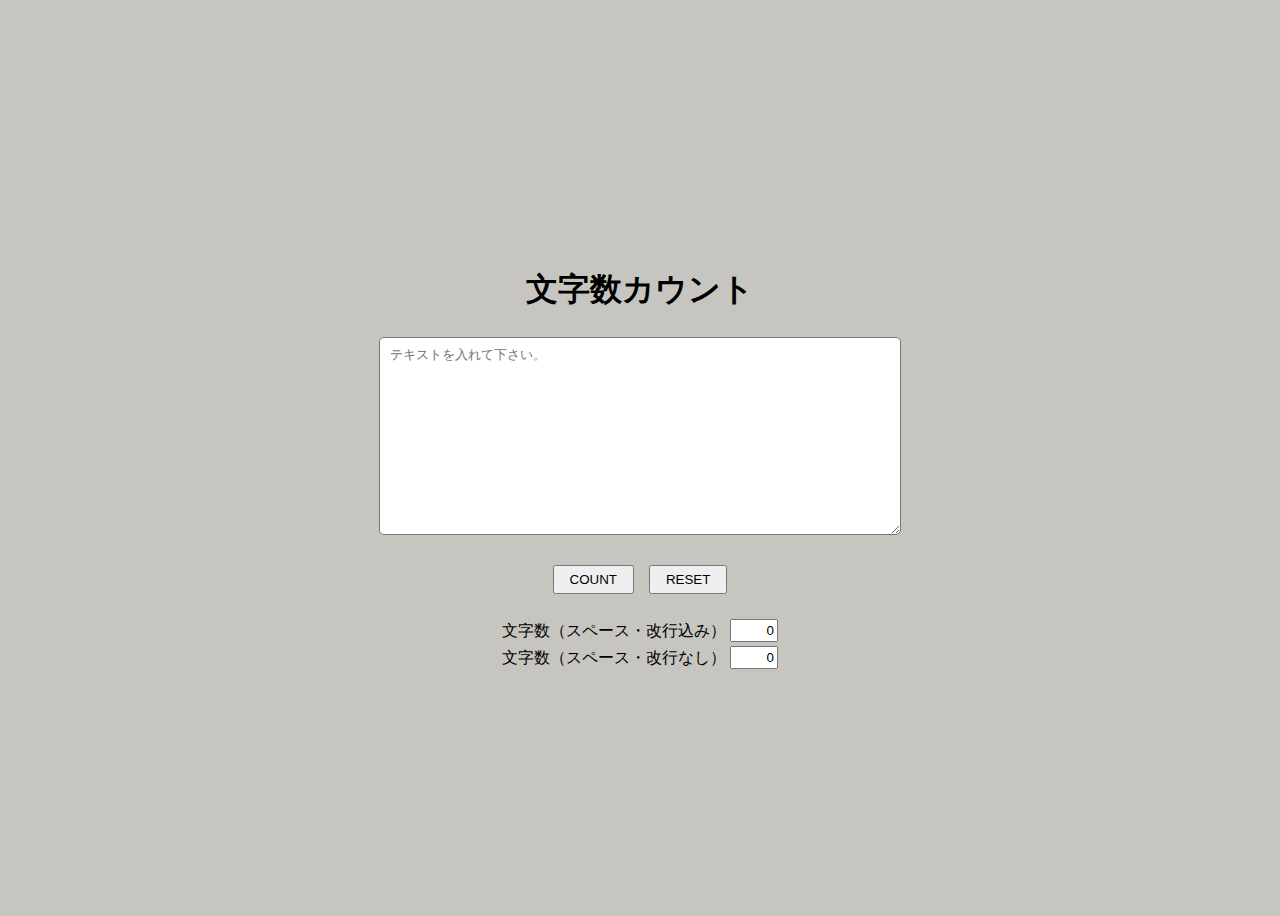
<file: app/index.html>
<!DOCTYPE html>
<html lang="ja">
<head>
  <meta charset="UTF-8">
  <meta name="viewport" content="width=device-width, initial-scale=1.0">
  <title>文字数計算</title>

  <style>
    *:focus {
      outline: none;
    }
    body {
      background: #c7c5bf;
    }
    h1 {
      margin-bottom: 25px;
    }
    .container {
      height: 100vh;
      display: flex;
      flex-direction: column;
      justify-content: center;
      align-items: center;
    }
    #txt {
      width: 500px;
      height: 180px;
      padding: 8px 10px;
      border-radius: 5px;
    }
    .btn-cont {
      margin-top: 30px;
      display: flex;
      gap: 15px;
    }
    #count, #reset {
      padding: 5px 15px;
      cursor: pointer;
    }
    .result-cont {
      margin-top: 25px;
      display: flex;
      flex-direction: column;
      gap: 4px;
    }
    label {
      vertical-align: middle;
    }
    #result,
    #result_nospace {
      width: 3em;
      padding: 2px;
      text-align: right;
    }
  </style>

</head>
<body>
  <div class="container">
    <h1>文字数カウント</h1>
    <textarea id="txt" placeholder="テキストを入れて下さい。"></textarea>
    <div class="btn-cont">
      <button id="count">COUNT</button>
      <button id="reset">RESET</button>
    </div>
    <div class="result-cont">
      <div>
        <label for="result">文字数（スペース・改行込み）</label>
        <input id="result" type="text" value="0">
      </div>
      <div>
        <label for="result_nospace">文字数（スペース・改行なし）</label>
        <input id="result_nospace" type="text" value="0">
      </div>
    </div>
  </div>
  
  <script>
    const txtArea = document.getElementById('txt');
    const countBtn = document.getElementById('count');
    const resetBtn = document.getElementById('reset');
    const result = document.getElementById('result');
    const resultNoSpace = document.getElementById('result_nospace');

    countBtn.addEventListener('click', () => {
      result.value = txtArea.value.length;
      resultNoSpace.value = txtArea.value.replaceAll(/\s/g, '').length;
    });
    
    resetBtn.addEventListener('click', () => {
      txtArea.value = '';
      result.value = '0';
      resultNoSpace.value = '0';
    });
  </script>
</body>
</html>
</file>
